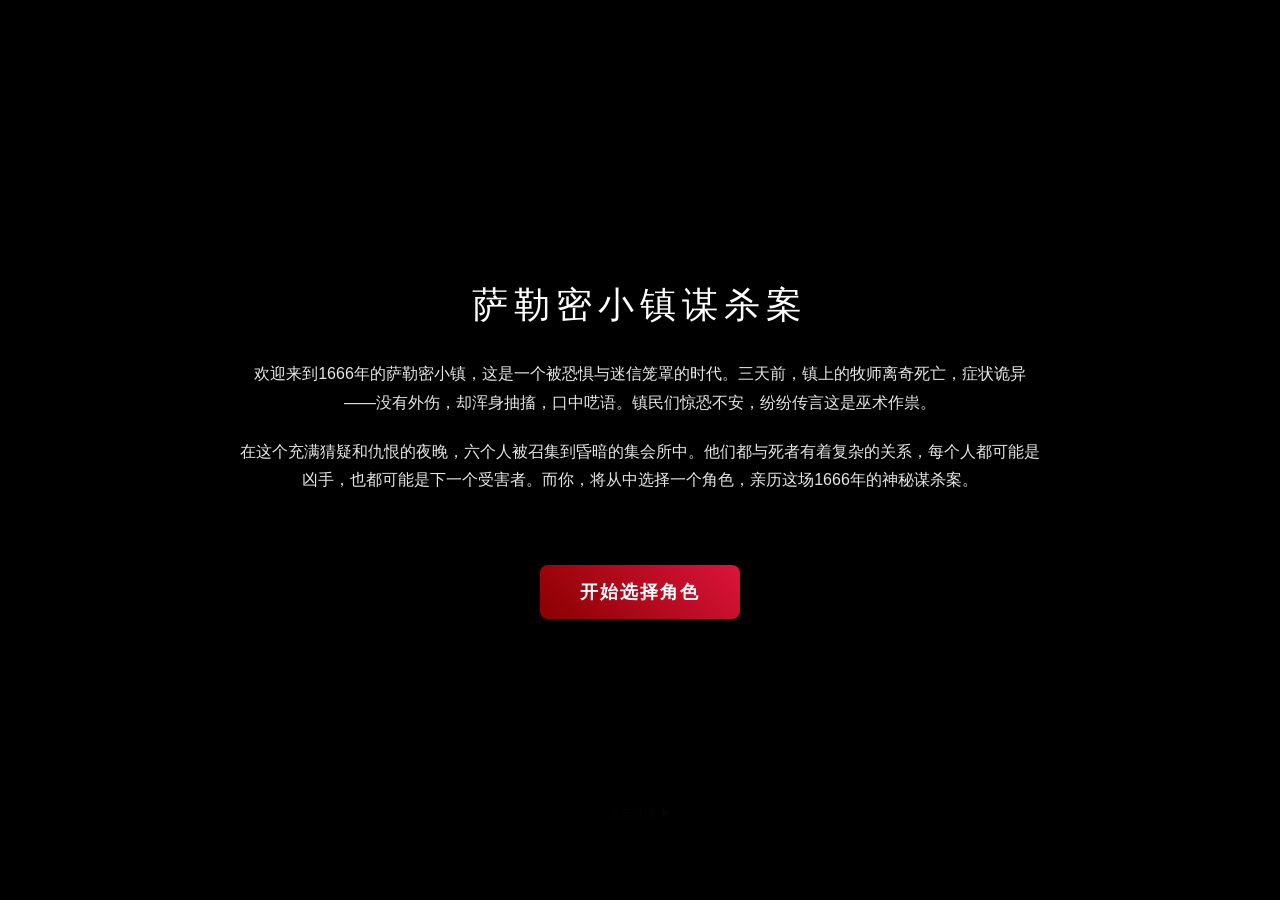
<file: index.html>
<!DOCTYPE html>
<html lang="zh-CN">
<head>
    <meta charset="UTF-8">
    <meta name="viewport" content="width=device-width, initial-scale=1.0, maximum-scale=1.0, user-scalable=no">
    <title>萨勒密小镇谋杀案 - 完整版AVG</title>
    <link rel="stylesheet" href="style_cinema.css">
</head>
<body>
    <div id="game-container">
        <!-- 背景层 -->
        <div id="background" class="background-layer"></div>
        
        <!-- 电影黑边效果 -->
        
        <!-- 章节标题 -->
        <div id="chapter-title" class="chapter-title"></div>
        
        <!-- 背包按钮 -->
        <button id="backpack-btn" class="backpack-btn" onclick="toggleBackpack(event)">
            <span class="backpack-icon">🎒</span>
            <span id="clue-count" class="clue-count">0</span>
        </button>
        
        <!-- 返回主页按钮 -->
        <button id="home-btn" class="home-btn" onclick="returnToHome()">
            🏠
        </button>
        
        <!-- 返回群聊按钮 - 默认隐藏 -->
        <button id="back-to-main-btn" class="back-to-main-btn" onclick="endPrivateChat()" style="display: none;">
            返回群聊
        </button>
        
        <!-- 角色立绘层 -->
        <div id="character-layer" class="character-layer">
            <div id="character-portrait" class="character-portrait"></div>
        </div>
        
        <!-- 对话框 -->
        <div id="dialogue-box" class="dialogue-box">
            <div id="character-name" class="character-name"></div>
            <div id="dialogue-text" class="dialogue-text"></div>
            <div id="click-hint" class="click-hint">点击继续 ▶</div>
        </div>
        
        <!-- 线索弹窗 -->
        <div id="clue-popup" class="clue-popup hidden">
            <div class="clue-content">
                <h3>发现线索！</h3>
                <h4 id="clue-title"></h4>
                <p id="clue-description"></p>
                <button onclick="closeCluePopup()">收集</button>
            </div>
        </div>
        
        <!-- 背包界面 -->
        <div id="backpack-panel" class="backpack-panel hidden">
            <div class="backpack-content">
                <h2>线索背包</h2>
                <div id="clues-list" class="clues-list"></div>
                <button onclick="closeBackpack()">关闭</button>
            </div>
        </div>
        
        <!-- 场景切换提示 -->
        <div id="scene-transition" class="scene-transition hidden">
            <h2 id="scene-text"></h2>
        </div>
        
        <!-- 开始界面 -->
        <div id="start-screen" class="start-screen">
            <h1>萨勒密小镇谋杀案</h1>
            <p>1666年的神秘事件</p>
            <button onclick="startGame()">开始游戏</button>
        </div>
    </div>
    
    <script src="new_data.js"></script>
    <script src="new_game.js"></script>
</body>
</html>
</file>
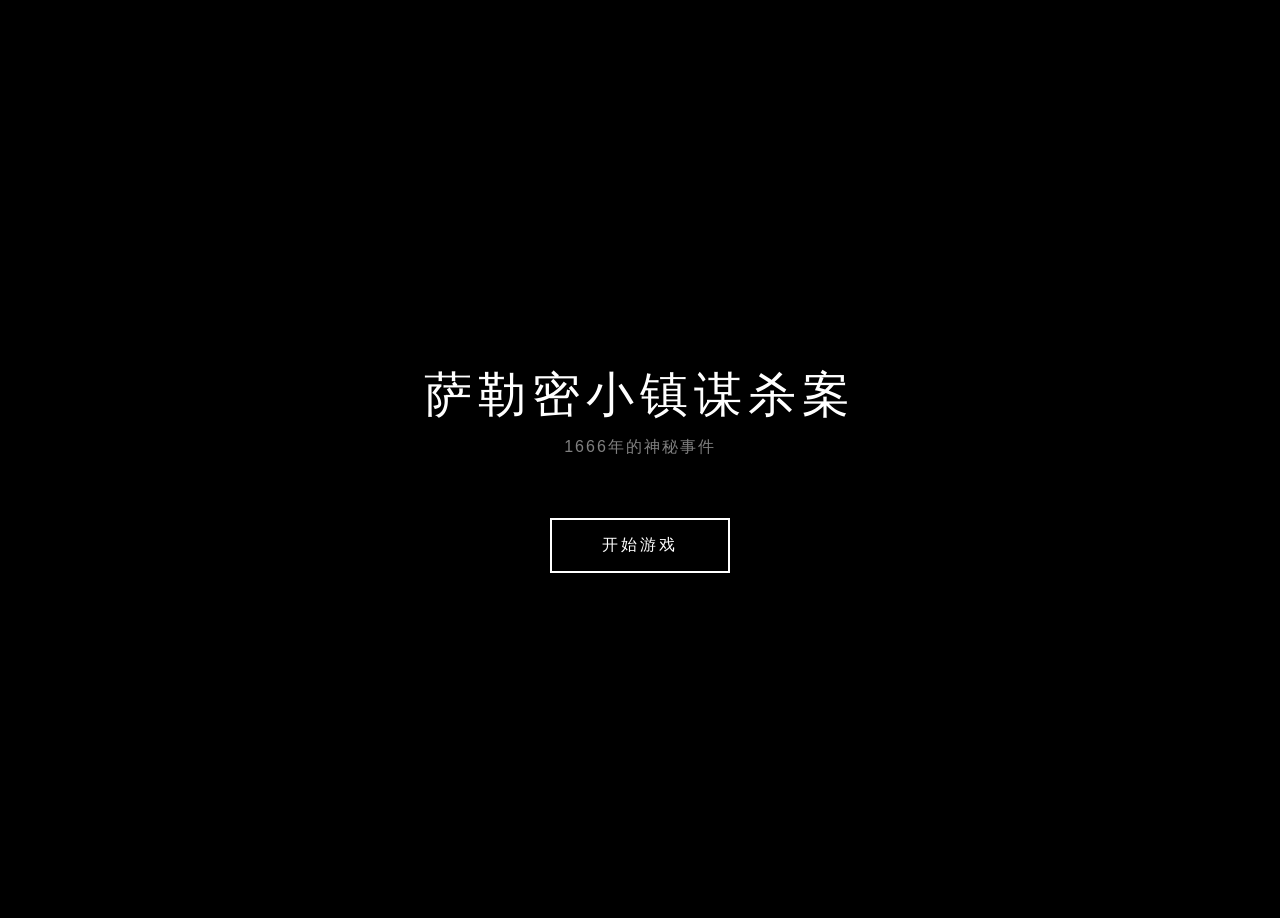
<file: .superdesign/design_iterations/avg_game.html>
y<!DOCTYPE html>
<html lang="zh-CN">
<head>
    <meta charset="UTF-8">
    <meta name="viewport" content="width=device-width, initial-scale=1.0, maximum-scale=1.0, user-scalable=no">
    <title>萨勒密小镇谋杀案 - AVG</title>
    <link rel="stylesheet" href="../../style_cinema.css">
</head>
<body>
    <div id="game-container">
        <!-- 背景层 -->
        <div id="background" class="background-layer"></div>
        
        <!-- 章节标题 -->
        <div id="chapter-title" class="chapter-title"></div>
        
        <!-- 背包按钮 -->
        <button id="backpack-btn" class="backpack-btn">
            <span class="backpack-icon">🎒</span>
            <span id="clue-count" class="clue-count">0</span>
        </button>
        
        <!-- 角色立绘层 -->
        <div id="character-layer" class="character-layer">
            <div id="character-portrait" class="character-portrait"></div>
        </div>
        
        <!-- 对话框 -->
        <div id="dialogue-box" class="dialogue-box">
            <div id="character-name" class="character-name"></div>
            <div id="dialogue-text" class="dialogue-text"></div>
            <div id="click-hint" class="click-hint">点击继续 ▶</div>
        </div>
        
        <!-- 线索弹窗 -->
        <div id="clue-popup" class="clue-popup hidden">
            <div class="clue-content">
                <h3>发现线索！</h3>
                <h4 id="clue-title"></h4>
                <p id="clue-description"></p>
                <button onclick="closeCluePopup()">收集</button>
            </div>
        </div>
        
        <!-- 背包界面 -->
        <div id="backpack-panel" class="backpack-panel hidden">
            <div class="backpack-content">
                <h2>线索背包</h2>
                <div id="clues-list" class="clues-list"></div>
                <button onclick="closeBackpack()">关闭</button>
            </div>
        </div>
        
        <!-- 场景切换提示 -->
        <div id="scene-transition" class="scene-transition hidden">
            <h2 id="scene-text"></h2>
        </div>
        
        <!-- 开始界面 -->
        <div id="start-screen" class="start-screen">
            <h1>萨勒密小镇谋杀案</h1>
            <p>1666年的神秘事件</p>
            <button onclick="startGame()">开始游戏</button>
        </div>
    </div>
    
    <script src="../../data.js"></script>
    <script src="../../game.js"></script>
</body>
</html>
</file>
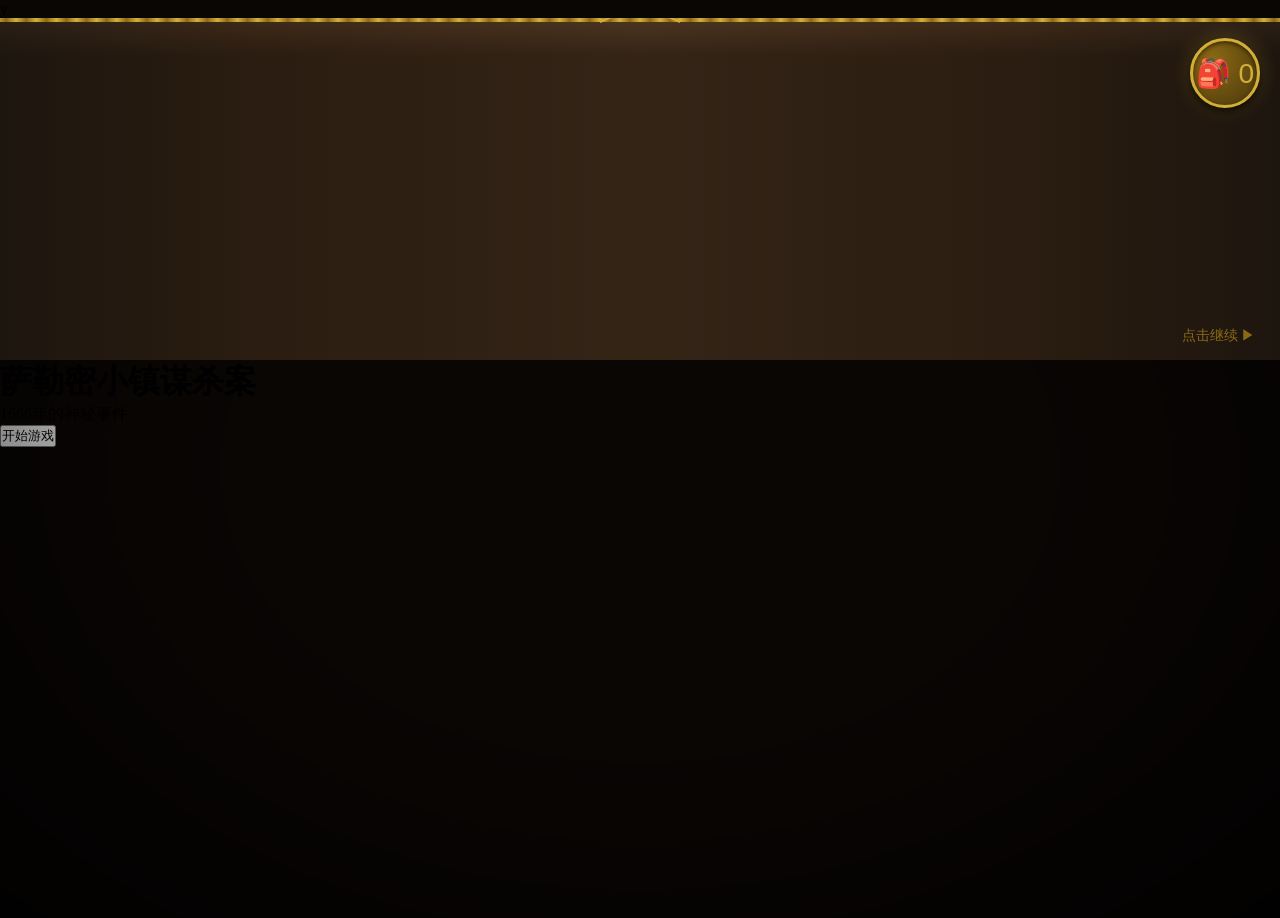
<file: .superdesign/design_iterations/gothic_style.html>
y<!DOCTYPE html>
<html lang="zh-CN">
<head>
    <meta charset="UTF-8">
    <meta name="viewport" content="width=device-width, initial-scale=1.0, maximum-scale=1.0, user-scalable=no">
    <title>萨勒密小镇谋杀案 - AVG</title>
    <link rel="stylesheet" href="../../style_gothic.css">
</head>
<body>
    <div id="game-container">
        <!-- 背景层 -->
        <div id="background" class="background-layer"></div>
        
        <!-- 章节标题 -->
        <div id="chapter-title" class="chapter-title"></div>
        
        <!-- 背包按钮 -->
        <button id="backpack-btn" class="backpack-btn">
            <span class="backpack-icon">🎒</span>
            <span id="clue-count" class="clue-count">0</span>
        </button>
        
        <!-- 角色立绘层 -->
        <div id="character-layer" class="character-layer">
            <div id="character-portrait" class="character-portrait"></div>
        </div>
        
        <!-- 对话框 -->
        <div id="dialogue-box" class="dialogue-box">
            <div id="character-name" class="character-name"></div>
            <div id="dialogue-text" class="dialogue-text"></div>
            <div id="click-hint" class="click-hint">点击继续 ▶</div>
        </div>
        
        <!-- 线索弹窗 -->
        <div id="clue-popup" class="clue-popup hidden">
            <div class="clue-content">
                <h3>发现线索！</h3>
                <h4 id="clue-title"></h4>
                <p id="clue-description"></p>
                <button onclick="closeCluePopup()">收集</button>
            </div>
        </div>
        
        <!-- 背包界面 -->
        <div id="backpack-panel" class="backpack-panel hidden">
            <div class="backpack-content">
                <h2>线索背包</h2>
                <div id="clues-list" class="clues-list"></div>
                <button onclick="closeBackpack()">关闭</button>
            </div>
        </div>
        
        <!-- 场景切换提示 -->
        <div id="scene-transition" class="scene-transition hidden">
            <h2 id="scene-text"></h2>
        </div>
        
        <!-- 开始界面 -->
        <div id="start-screen" class="start-screen">
            <h1>萨勒密小镇谋杀案</h1>
            <p>1666年的神秘事件</p>
            <button onclick="startGame()">开始游戏</button>
        </div>
    </div>
    
    <script src="../../data.js"></script>
    <script src="../../game.js"></script>
</body>
</html>
</file>
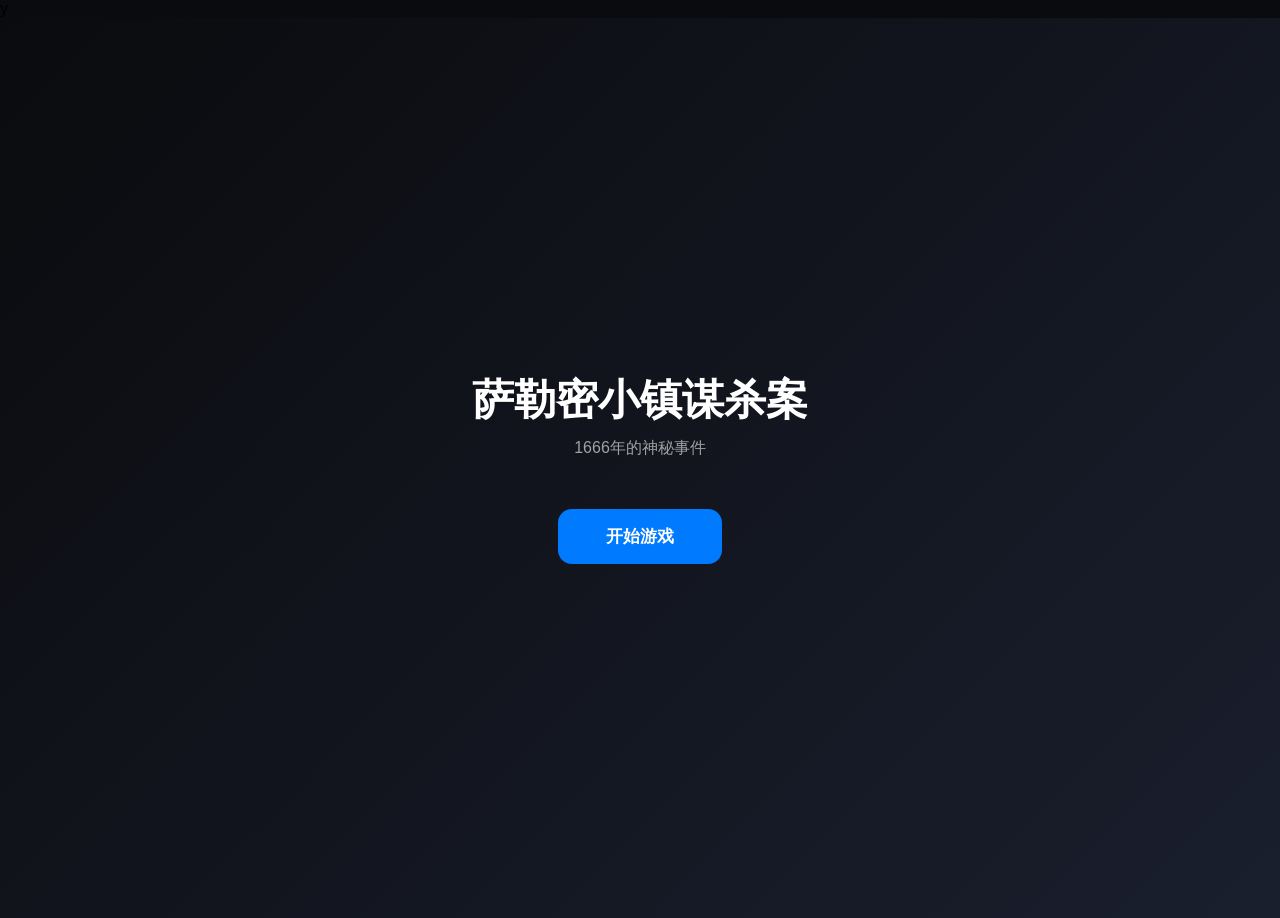
<file: .superdesign/design_iterations/modern_style.html>
y<!DOCTYPE html>
<html lang="zh-CN">
<head>
    <meta charset="UTF-8">
    <meta name="viewport" content="width=device-width, initial-scale=1.0, maximum-scale=1.0, user-scalable=no">
    <title>萨勒密小镇谋杀案 - AVG</title>
    <link rel="stylesheet" href="../../style_modern.css">
</head>
<body>
    <div id="game-container">
        <!-- 背景层 -->
        <div id="background" class="background-layer"></div>
        
        <!-- 章节标题 -->
        <div id="chapter-title" class="chapter-title"></div>
        
        <!-- 背包按钮 -->
        <button id="backpack-btn" class="backpack-btn">
            <span class="backpack-icon">🎒</span>
            <span id="clue-count" class="clue-count">0</span>
        </button>
        
        <!-- 角色立绘层 -->
        <div id="character-layer" class="character-layer">
            <div id="character-portrait" class="character-portrait"></div>
        </div>
        
        <!-- 对话框 -->
        <div id="dialogue-box" class="dialogue-box">
            <div id="character-name" class="character-name"></div>
            <div id="dialogue-text" class="dialogue-text"></div>
            <div id="click-hint" class="click-hint">点击继续 ▶</div>
        </div>
        
        <!-- 线索弹窗 -->
        <div id="clue-popup" class="clue-popup hidden">
            <div class="clue-content">
                <h3>发现线索！</h3>
                <h4 id="clue-title"></h4>
                <p id="clue-description"></p>
                <button onclick="closeCluePopup()">收集</button>
            </div>
        </div>
        
        <!-- 背包界面 -->
        <div id="backpack-panel" class="backpack-panel hidden">
            <div class="backpack-content">
                <h2>线索背包</h2>
                <div id="clues-list" class="clues-list"></div>
                <button onclick="closeBackpack()">关闭</button>
            </div>
        </div>
        
        <!-- 场景切换提示 -->
        <div id="scene-transition" class="scene-transition hidden">
            <h2 id="scene-text"></h2>
        </div>
        
        <!-- 开始界面 -->
        <div id="start-screen" class="start-screen">
            <h1>萨勒密小镇谋杀案</h1>
            <p>1666年的神秘事件</p>
            <button onclick="startGame()">开始游戏</button>
        </div>
    </div>
    
    <script src="../../data.js"></script>
    <script src="../../game.js"></script>
</body>
</html>
</file>
<file: style_cinema.css>
/* 电影质感风格 - 沉浸式剧情体验 */

* {
    margin: 0;
    padding: 0;
    box-sizing: border-box;
}

body {
    font-family: 'Helvetica Neue', Arial, sans-serif;
    overflow: hidden;
    background: #000;
    touch-action: none;
    user-select: none;
}

#game-container {
    width: 100vw;
    height: 100vh;
    position: relative;
    overflow: hidden;
    background: #000;
}

/* 电影黑边效果 */
#game-container::before,
#game-container::after {
    content: '';
    position: absolute;
    left: 0;
    right: 0;
    height: 8%;
    background: #000;
    z-index: 5;
}

#game-container::before { top: 0; }
#game-container::after { bottom: 0; }

/* 背景层 - 电影色调 */
.background-layer {
    position: absolute;
    width: 100%;
    height: 100%;
    filter: contrast(1.1) saturate(1.2) brightness(0.9);
}

/* 景深模糊效果 */
.background-layer::after {
    content: '';
    position: absolute;
    top: 0;
    left: 0;
    right: 0;
    bottom: 0;
    background: linear-gradient(180deg, 
        rgba(0,0,0,0.3) 0%, 
        rgba(0,0,0,0) 50%, 
        rgba(0,0,0,0.5) 100%);
    pointer-events: none;
}

/* 章节标题 - 电影字幕风格 */
.chapter-title {
    position: absolute;
    top: 10%;
    left: 50%;
    transform: translateX(-50%);
    color: #fff;
    font-size: 16px;
    font-weight: 300;
    letter-spacing: 4px;
    text-transform: uppercase;
    z-index: 10;
    opacity: 0;
    animation: titleFadeIn 3s forwards;
}

@keyframes titleFadeIn {
    0% { opacity: 0; letter-spacing: 8px; }
    100% { opacity: 0.8; letter-spacing: 4px; }
}

/* UI按钮组 - 最小化设计 */
.backpack-btn {
    position: absolute;
    top: 10%;
    right: 30px;
    width: 40px;
    height: 40px;
    border-radius: 50%;
    background: rgba(255,255,255,0.1);
    border: 1px solid rgba(255,255,255,0.2);
    color: rgba(255,255,255,0.7);
    font-size: 18px;
    cursor: pointer;
    z-index: 20;
    transition: all 0.3s;
    opacity: 0.6;
}

.backpack-btn:hover {
    opacity: 1;
    background: rgba(255,255,255,0.2);
}

/* 返回主页按钮 - 与其他按钮排成一列，放在最下方 */
.home-btn {
    position: absolute;
    top: calc(10% + 180px); /* 在私聊按钮下方 */
    right: 30px;
    width: 40px;
    height: 40px;
    border-radius: 50%;
    background: rgba(255,255,255,0.1);
    border: 1px solid rgba(255,255,255,0.2);
    color: rgba(255,255,255,0.7);
    font-size: 18px;
    cursor: pointer;
    z-index: 20;
    transition: all 0.3s;
    opacity: 0.6;
}

.home-btn:hover {
    opacity: 1;
    background: rgba(255,255,255,0.2);
}

/* 返回群聊按钮 - 在私聊界面显示，左上角 */
.back-to-main-btn {
    position: absolute;
    top: 10%;
    left: 30px;
    padding: 10px 20px;
    border-radius: 25px;
    background: rgba(255,255,255,0.15);
    border: 1px solid rgba(255,255,255,0.3);
    color: #fff;
    font-size: 14px;
    cursor: pointer;
    z-index: 25;
    transition: all 0.3s;
    opacity: 0.8;
    font-weight: 500;
}

.back-to-main-btn:hover {
    opacity: 1;
    background: rgba(255,255,255,0.25);
    transform: translateY(-1px);
}

.ui-button {
    position: absolute;
    right: 30px;
    width: 40px;
    height: 40px;
    border-radius: 50%;
    background: rgba(255,255,255,0.1);
    border: 1px solid rgba(255,255,255,0.2);
    color: rgba(255,255,255,0.7);
    font-size: 18px;
    cursor: pointer;
    z-index: 20;
    transition: all 0.3s;
    opacity: 0.6;
}

.ui-button:hover {
    opacity: 1;
    background: rgba(255,255,255,0.2);
}

#character-info-btn {
    top: calc(10% + 60px);
}

#private-chat-btn {
    top: calc(10% + 120px);
}

.clue-count {
    position: absolute;
    top: -2px;
    right: -2px;
    background: #e74c3c;
    color: white;
    border-radius: 50%;
    width: 16px;
    height: 16px;
    font-size: 10px;
    display: flex;
    align-items: center;
    justify-content: center;
}

/* 角色立绘层 - 电影镜头感 */
.character-layer {
    position: absolute;
    width: 100%;
    height: 100%;
    top: 0;
    display: flex;
    justify-content: flex-end;
    align-items: center;
    padding-right: 0; /* 移除右侧间距，让图片贴右对齐 */
}

.character-portrait {
    width: 320px;
    height: 480px;
    filter: 
        drop-shadow(-20px 0 40px rgba(0,0,0,0.8))
        contrast(1.1)
        brightness(0.95);
    opacity: 0;
    animation: characterSlideIn 0.6s ease-out forwards; /* 加快动画速度 */
    animation-delay: 0.2s; /* 减少延迟 */
    border-radius: 8px;
    overflow: hidden;
}

@keyframes characterSlideIn {
    0% {
        opacity: 0;
        transform: translateX(50px) scale(0.98); /* 减小滑动距离 */
        filter: 
            drop-shadow(-20px 0 40px rgba(0,0,0,0.8))
            contrast(1.1)
            brightness(0.95)
            blur(1px); /* 减少模糊程度 */
    }
    100% {
        opacity: 1;
        transform: translateX(0) scale(1);
        filter: 
            drop-shadow(-20px 0 40px rgba(0,0,0,0.8))
            contrast(1.1)
            brightness(0.95)
            blur(0);
    }
}

/* 对话框 - 电影字幕样式 */
.dialogue-box {
    position: absolute;
    bottom: 12%;
    left: 5%;
    right: 5%;
    background: none;
    padding: 0;
    color: white;
    text-align: center;
}

.character-name {
    display: inline-block;
    font-size: 14px;
    color: rgba(255,255,255,0.7);
    margin-bottom: 10px;
    font-weight: 300;
    letter-spacing: 2px;
    text-transform: uppercase;
    opacity: 0;
    animation: fadeInUp 0.6s forwards;
}

.dialogue-text {
    font-size: 22px;
    line-height: 1.6;
    color: #fff;
    text-shadow: 
        2px 2px 4px rgba(0,0,0,0.9),
        -2px -2px 4px rgba(0,0,0,0.9),
        2px -2px 4px rgba(0,0,0,0.9),
        -2px 2px 4px rgba(0,0,0,0.9);
    font-weight: 400;
    max-width: 800px;
    margin: 0 auto;
    opacity: 0;
    animation: fadeInUp 0.8s forwards;
    animation-delay: 0.2s;
}

@keyframes fadeInUp {
    from {
        opacity: 0;
        transform: translateY(20px);
    }
    to {
        opacity: 1;
        transform: translateY(0);
    }
}

@keyframes fadeOut {
    from {
        opacity: 1;
    }
    to {
        opacity: 0;
    }
}

.click-hint {
    position: absolute;
    bottom: -30px;
    right: 50%;
    transform: translateX(50%);
    color: rgba(255,255,255,0.3);
    font-size: 12px;
    animation: pulse 3s infinite;
}

@keyframes pulse {
    0%, 100% { opacity: 0.2; }
    50% { opacity: 0.5; }
}

/* 线索弹窗 - 全屏焦点效果 */
.clue-popup {
    position: absolute;
    top: 0;
    left: 0;
    right: 0;
    bottom: 0;
    background: rgba(0,0,0,0.95);
    display: flex;
    align-items: center;
    justify-content: center;
    z-index: 100;
}

.clue-content {
    text-align: center;
    color: white;
    animation: zoomIn 0.5s cubic-bezier(0.68, -0.55, 0.265, 1.55);
}

@keyframes zoomIn {
    from {
        opacity: 0;
        transform: scale(0.8);
    }
    to {
        opacity: 1;
        transform: scale(1);
    }
}

.clue-content h3 {
    color: #e74c3c;
    margin-bottom: 20px;
    font-size: 18px;
    font-weight: 300;
    letter-spacing: 3px;
    text-transform: uppercase;
}

.clue-content h4 {
    color: #fff;
    margin-bottom: 15px;
    font-size: 32px;
    font-weight: 600;
}

.clue-content p {
    margin-bottom: 40px;
    line-height: 1.8;
    color: rgba(255,255,255,0.8);
    font-size: 18px;
    max-width: 600px;
}

.clue-content button {
    background: transparent;
    color: white;
    border: 2px solid white;
    padding: 12px 40px;
    font-size: 14px;
    letter-spacing: 2px;
    text-transform: uppercase;
    cursor: pointer;
    transition: all 0.3s;
}

.clue-content button:hover {
    background: white;
    color: #000;
}

/* 场景切换 - 电影转场 */
.scene-transition {
    position: absolute;
    top: 0;
    left: 0;
    right: 0;
    bottom: 0;
    background: #000;
    display: flex;
    align-items: center;
    justify-content: center;
    z-index: 80;
}

.scene-transition h2 {
    color: #fff;
    font-size: 32px;
    font-weight: 300;
    letter-spacing: 8px;
    text-transform: uppercase;
    opacity: 0;
    animation: sceneFade 2.5s ease-in-out;
}

@keyframes sceneFade {
    0% { opacity: 0; letter-spacing: 12px; }
    50% { opacity: 1; letter-spacing: 8px; }
    100% { opacity: 0; letter-spacing: 4px; }
}

/* 背包界面 - 全屏遮罩 */
.backpack-panel {
    position: absolute;
    top: 0;
    left: 0;
    right: 0;
    bottom: 0;
    background: rgba(0,0,0,0.98);
    display: flex;
    align-items: center;
    justify-content: center;
    z-index: 90;
}

.backpack-content {
    max-width: 1000px;
    width: 90%;
    color: white;
}

.backpack-content h2 {
    color: #e74c3c;
    margin-bottom: 40px;
    text-align: center;
    font-size: 28px;
    font-weight: 300;
    letter-spacing: 4px;
    text-transform: uppercase;
}

.clues-list {
    display: grid;
    grid-template-columns: repeat(auto-fill, minmax(300px, 1fr));
    gap: 20px;
    margin-bottom: 40px;
}

.clue-item {
    background: rgba(255,255,255,0.05);
    border: 1px solid rgba(255,255,255,0.1);
    padding: 25px;
    transition: all 0.3s;
}

.clue-item:hover {
    background: rgba(255,255,255,0.08);
    transform: scale(1.02);
}

.clue-item h4 {
    color: #e74c3c;
    margin-bottom: 10px;
    font-size: 18px;
    font-weight: 400;
}

.clue-item p {
    color: rgba(255,255,255,0.7);
    font-size: 14px;
    line-height: 1.6;
}

.backpack-content button {
    display: block;
    margin: 0 auto;
    background: transparent;
    color: white;
    border: 1px solid rgba(255,255,255,0.3);
    padding: 12px 40px;
    font-size: 14px;
    letter-spacing: 2px;
    text-transform: uppercase;
    cursor: pointer;
    transition: all 0.3s;
}

.backpack-content button:hover {
    border-color: white;
    background: rgba(255,255,255,0.1);
}

/* 开始界面 - 电影海报风格 */
.start-screen {
    position: absolute;
    top: 0;
    left: 0;
    right: 0;
    bottom: 0;
    background: #000;
    display: flex;
    flex-direction: column;
    align-items: center;
    justify-content: center;
    z-index: 200;
}

.start-screen h1 {
    color: white;
    font-size: 48px;
    font-weight: 300;
    margin-bottom: 10px;
    letter-spacing: 6px;
    text-transform: uppercase;
    animation: titleGlow 3s ease-in-out infinite;
}

@keyframes titleGlow {
    0%, 100% { opacity: 0.8; }
    50% { opacity: 1; text-shadow: 0 0 20px rgba(255,255,255,0.5); }
}

.start-screen p {
    font-size: 16px;
    margin-bottom: 60px;
    color: rgba(255,255,255,0.5);
    letter-spacing: 2px;
}

.start-screen button {
    background: transparent;
    color: white;
    border: 2px solid white;
    padding: 15px 50px;
    font-size: 16px;
    letter-spacing: 3px;
    text-transform: uppercase;
    cursor: pointer;
    transition: all 0.4s;
}

.start-screen button:hover {
    background: white;
    color: #000;
    transform: scale(1.05);
}

/* 角色选择界面 */
.character-selection {
    position: absolute;
    top: 0;
    left: 0;
    right: 0;
    bottom: 0;
    background: rgba(0,0,0,0.95);
    display: flex;
    align-items: center;
    justify-content: center;
    z-index: 200;
}

.selection-content {
    max-width: 1200px;
    width: 90%;
    text-align: center;
    color: white;
}

.selection-content h1 {
    font-size: 36px;
    margin-bottom: 30px;
    font-weight: 300;
    letter-spacing: 6px;
    color: #fff;
}

.game-intro {
    text-align: center;
    color: rgba(255,255,255,0.9);
    margin-bottom: 40px;
    max-width: 800px;
    margin-left: auto;
    margin-right: auto;
    line-height: 1.8;
    font-size: 16px;
}

.game-intro p {
    margin-bottom: 20px;
}

.selection-content h2 {
    font-size: 28px;
    margin-bottom: 40px;
    font-weight: 300;
    letter-spacing: 4px;
    color: #fff;
}

.characters-grid {
    display: grid;
    grid-template-columns: repeat(auto-fit, minmax(300px, 1fr));
    gap: 30px;
    margin-bottom: 40px;
    max-height: 70vh;
    overflow-y: auto;
    padding: 0 20px;
}

/* 手机适配 */
@media (max-width: 768px) {
    .characters-grid {
        grid-template-columns: repeat(auto-fit, minmax(250px, 1fr));
        gap: 15px;
        padding: 0 10px;
    }
}

@media (max-width: 480px) {
    .characters-grid {
        grid-template-columns: 1fr 1fr;
        gap: 10px;
        padding: 0 5px;
    }
}

.character-card {
    background: rgba(255,255,255,0.05);
    border: 1px solid rgba(255,255,255,0.1);
    padding: 30px;
    cursor: pointer;
    transition: all 0.3s;
    text-align: center;
}

.character-card:hover {
    background: rgba(255,255,255,0.1);
    transform: scale(1.02);
    border-color: rgba(255,255,255,0.3);
}

.character-card .character-portrait {
    width: 120px;
    height: 150px;
    margin: 0 auto 20px;
    background-size: contain;
    background-position: center;
    background-repeat: no-repeat;
    border-radius: 8px;
}

.character-card h3 {
    font-size: 24px;
    margin-bottom: 10px;
    color: #fff;
}

.character-role {
    color: #e74c3c;
    font-size: 16px;
    margin-bottom: 15px;
    font-weight: 600;
}

.character-desc {
    color: rgba(255,255,255,0.7);
    font-size: 14px;
    line-height: 1.5;
}

/* 介绍确认按钮 */
.intro-confirm-btn {
    background: linear-gradient(45deg, #8b0000, #dc143c);
    color: white;
    border: none;
    padding: 15px 40px;
    font-size: 18px;
    font-weight: 600;
    border-radius: 8px;
    cursor: pointer;
    transition: all 0.3s;
    margin-top: 30px;
    letter-spacing: 2px;
}

.intro-confirm-btn:hover {
    background: linear-gradient(45deg, #dc143c, #8b0000);
    transform: scale(1.05);
    box-shadow: 0 8px 25px rgba(220, 20, 60, 0.4);
}

/* 角色卡手机适配 */
@media (max-width: 480px) {
    .character-card {
        padding: 15px;
    }
    
    .character-card .character-portrait {
        width: 80px;
        height: 100px;
        margin-bottom: 15px;
    }
    
    .character-card h3 {
        font-size: 18px;
        margin-bottom: 8px;
    }
    
    .character-role {
        font-size: 14px;
        margin-bottom: 10px;
    }
    
    .character-desc {
        font-size: 12px;
        line-height: 1.4;
    }
    
    .intro-confirm-btn {
        padding: 12px 30px;
        font-size: 16px;
    }
}

/* 角色信息弹窗 */
.character-info-popup {
    position: absolute;
    top: 0;
    left: 0;
    right: 0;
    bottom: 0;
    background: rgba(0,0,0,0.9);
    display: flex;
    align-items: center;
    justify-content: center;
    z-index: 150;
}

.character-info-popup .popup-content {
    background: rgba(20,20,30,0.95);
    border: 1px solid rgba(255,255,255,0.2);
    padding: 30px;
    max-width: 600px;
    max-height: 80vh;
    overflow-y: auto;
    text-align: left;
    color: white;
    border-radius: 8px;
}

.character-info-popup .character-portrait {
    width: 120px;
    height: 160px;
    margin: 0 auto 20px;
    background-size: contain;
    background-position: center;
    background-repeat: no-repeat;
    border-radius: 8px;
}

.character-info-popup h2 {
    text-align: center;
    margin-bottom: 10px;
    color: #e74c3c;
}

.character-info-popup .character-age {
    text-align: center;
    color: rgba(255,255,255,0.7);
    margin-bottom: 25px;
}

.character-info-popup .character-section {
    margin-bottom: 20px;
    padding: 15px;
    background: rgba(255,255,255,0.05);
    border-radius: 5px;
    border-left: 3px solid #e74c3c;
}

.character-info-popup .character-section h4 {
    margin: 0 0 10px 0;
    color: #fff;
    font-size: 16px;
}

.character-info-popup .character-section p {
    margin: 0;
    line-height: 1.6;
    color: rgba(255,255,255,0.9);
}

.character-info-popup .character-section ul {
    margin: 0;
    padding-left: 20px;
}

.character-info-popup .character-section li {
    color: rgba(255,255,255,0.9);
    margin-bottom: 5px;
}

/* 私聊系统样式 */
.chat-prompt {
    position: absolute;
    bottom: 45%;
    left: 50%;
    transform: translateX(-50%);
    background: rgba(0,0,0,0.8);
    padding: 15px 30px;
    border-radius: 20px;
    color: white;
    font-size: 16px;
    z-index: 30;
    animation: fadeInUp 0.5s ease-out;
}

.private-chat-popup {
    position: absolute;
    top: 0;
    left: 0;
    right: 0;
    bottom: 0;
    background: rgba(0,0,0,0.9);
    display: flex;
    align-items: center;
    justify-content: center;
    z-index: 120;
}

.chat-popup-content {
    background: rgba(20,20,30,0.95);
    border: 1px solid rgba(255,255,255,0.2);
    padding: 40px;
    max-width: 600px;
    width: 90%;
    text-align: center;
    color: white;
    border-radius: 8px;
}

.chat-popup-content h3 {
    font-size: 24px;
    margin-bottom: 30px;
    color: #e74c3c;
}

.chat-characters {
    display: grid;
    grid-template-columns: repeat(auto-fit, minmax(150px, 1fr));
    gap: 20px;
    margin-bottom: 30px;
}

.chat-character {
    padding: 20px;
    border: 1px solid rgba(255,255,255,0.1);
    cursor: pointer;
    transition: all 0.3s;
    border-radius: 8px;
}

.chat-character:hover {
    background: rgba(255,255,255,0.1);
    border-color: rgba(255,255,255,0.3);
}

.chat-character .char-portrait {
    width: 80px;
    height: 100px;
    margin: 0 auto 10px;
    background-size: contain;
    background-position: center;
    background-repeat: no-repeat;
    border-radius: 4px;
}

.chat-character span {
    display: block;
    font-size: 14px;
    color: rgba(255,255,255,0.8);
}

/* 私聊界面 */
.private-chat-interface {
    position: absolute;
    top: 0;
    left: 0;
    right: 0;
    bottom: 0;
    background: rgba(0,0,0,0.95);
    z-index: 140;
}

.chat-interface-content {
    height: 100%;
    display: flex;
    flex-direction: column;
    color: white;
}

.chat-header {
    padding: 20px;
    border-bottom: 1px solid rgba(255,255,255,0.1);
    display: flex;
    justify-content: space-between;
    align-items: center;
}

.chat-header h3 {
    font-size: 20px;
    color: #e74c3c;
}

.chat-messages {
    flex: 1;
    overflow-y: auto;
    padding: 20px;
}

.chat-message {
    margin-bottom: 20px;
    animation: fadeInUp 0.3s ease-out;
}

.message-sender {
    font-size: 14px;
    color: #e74c3c;
    margin-bottom: 5px;
    font-weight: 600;
}

.message-text {
    background: rgba(255,255,255,0.05);
    padding: 15px;
    border-radius: 8px;
    line-height: 1.6;
    border-left: 3px solid #e74c3c;
}

.chat-controls {
    padding: 20px;
    border-top: 1px solid rgba(255,255,255,0.1);
    text-align: center;
}

.chat-controls button {
    background: #e74c3c;
    color: white;
    border: none;
    padding: 12px 30px;
    border-radius: 6px;
    cursor: pointer;
    font-size: 16px;
    transition: all 0.3s;
}

.chat-controls button:hover {
    background: #c0392b;
}

/* 搜查系统样式 */
.search-popup {
    position: absolute;
    top: 0;
    left: 0;
    right: 0;
    bottom: 0;
    background: rgba(0,0,0,0.9);
    display: flex;
    align-items: center;
    justify-content: center;
    z-index: 110;
}

.search-content {
    background: rgba(20,20,30,0.95);
    border: 1px solid rgba(255,255,255,0.2);
    padding: 40px;
    max-width: 500px;
    width: 90%;
    text-align: center;
    color: white;
    border-radius: 8px;
}

.search-content h3 {
    font-size: 24px;
    margin-bottom: 30px;
    color: #e74c3c;
}

.search-options {
    display: flex;
    flex-direction: column;
    gap: 15px;
    margin-bottom: 30px;
}

.search-option {
    background: rgba(255,255,255,0.05);
    border: 1px solid rgba(255,255,255,0.2);
    color: white;
    padding: 15px;
    border-radius: 6px;
    cursor: pointer;
    transition: all 0.3s;
    font-size: 16px;
}

.search-option:hover {
    background: rgba(255,255,255,0.1);
    border-color: rgba(255,255,255,0.4);
}

/* 通用按钮样式 */
.popup-content button,
.chat-popup-content button,
.search-content button {
    background: transparent;
    color: white;
    border: 1px solid rgba(255,255,255,0.3);
    padding: 12px 30px;
    border-radius: 6px;
    cursor: pointer;
    font-size: 16px;
    transition: all 0.3s;
}

.popup-content button:hover,
.chat-popup-content button:hover,
.search-content button:hover {
    background: rgba(255,255,255,0.1);
    border-color: white;
}

/* 隐藏类 */
.hidden {
    display: none !important;
}

/* 移动端优化 */
@media (max-width: 768px) {
    .character-layer {
        padding-right: 0; /* 移动端也贴右对齐 */
    }
    
    .character-portrait {
        width: 240px;
        height: 360px;
    }
    
    .dialogue-text {
        font-size: 18px;
    }
    
    /* 移动端加快动画 */
    .character-portrait {
        animation: characterSlideIn 0.4s ease-out forwards;
        animation-delay: 0.1s;
    }
}
</file>
<file: style_gothic.css>
/* 哥特复古风格 - 1666年历史氛围 */

* {
    margin: 0;
    padding: 0;
    box-sizing: border-box;
}

@import url('https://fonts.googleapis.com/css2?family=Cinzel:wght@400;600&family=Crimson+Text:ital@0;1&display=swap');

body {
    font-family: 'Crimson Text', serif;
    overflow: hidden;
    background: #0a0604;
    touch-action: none;
    user-select: none;
}

#game-container {
    width: 100vw;
    height: 100vh;
    position: relative;
    overflow: hidden;
}

/* 背景层 - 添加暗角效果 */
.background-layer {
    position: absolute;
    width: 100%;
    height: 100%;
    filter: sepia(20%) brightness(0.8);
}

.background-layer::after {
    content: '';
    position: absolute;
    top: 0;
    left: 0;
    right: 0;
    bottom: 0;
    background: radial-gradient(ellipse at center, transparent 40%, rgba(0,0,0,0.8) 100%);
    pointer-events: none;
}

/* 章节标题 - 哥特字体 */
.chapter-title {
    position: absolute;
    top: 20px;
    left: 20px;
    right: 20px;
    color: #d4af37;
    font-family: 'Cinzel', serif;
    font-size: 20px;
    font-weight: 600;
    text-shadow: 3px 3px 6px rgba(0,0,0,0.9);
    letter-spacing: 2px;
    z-index: 10;
}

/* 背包按钮 - 古铜色金属质感 */
.backpack-btn {
    position: absolute;
    top: 20px;
    right: 20px;
    width: 70px;
    height: 70px;
    border-radius: 50%;
    background: radial-gradient(circle at 30% 30%, #8b6914, #4a380c);
    border: 3px solid #d4af37;
    box-shadow: 
        inset 0 2px 4px rgba(0,0,0,0.5),
        0 4px 8px rgba(0,0,0,0.8),
        0 0 20px rgba(212,175,55,0.3);
    color: #d4af37;
    font-size: 28px;
    cursor: pointer;
    z-index: 20;
    transition: all 0.3s;
}

.backpack-btn:hover {
    transform: scale(1.05);
    box-shadow: 
        inset 0 2px 4px rgba(0,0,0,0.5),
        0 4px 12px rgba(0,0,0,0.9),
        0 0 30px rgba(212,175,55,0.5);
}

/* 角色立绘层 */
.character-layer {
    position: absolute;
    width: 100%;
    height: 55%;
    top: 12%;
    display: flex;
    justify-content: center;
    align-items: center;
}

.character-portrait {
    width: 280px;
    height: 400px;
    filter: drop-shadow(0 10px 30px rgba(0,0,0,0.8));
    animation: fadeIn 0.5s ease;
}

/* 对话框 - 羊皮纸质感 */
.dialogue-box {
    position: absolute;
    bottom: 0;
    left: 0;
    right: 0;
    height: 38%;
    background: 
        linear-gradient(180deg, rgba(0,0,0,0) 0%, rgba(0,0,0,0.3) 10%),
        linear-gradient(90deg, 
            #2a1f15 0%, 
            #3d2918 20%, 
            #4a3420 50%, 
            #3d2918 80%, 
            #2a1f15 100%);
    border-top: 4px solid #8b6914;
    border-image: repeating-linear-gradient(
        90deg,
        #d4af37,
        #8b6914 10px,
        #d4af37 20px
    ) 4;
    padding: 25px;
    color: #f4e5c2;
    position: relative;
}

.dialogue-box::before {
    content: '';
    position: absolute;
    top: -20px;
    left: 50%;
    transform: translateX(-50%);
    width: 100px;
    height: 40px;
    background: url('data:image/svg+xml,<svg xmlns="http://www.w3.org/2000/svg" viewBox="0 0 100 40"><path d="M10,20 Q50,0 90,20" stroke="%23d4af37" stroke-width="2" fill="none"/></svg>') no-repeat center;
}

.character-name {
    font-family: 'Cinzel', serif;
    font-size: 24px;
    color: #d4af37;
    margin-bottom: 15px;
    font-weight: 600;
    letter-spacing: 1px;
    text-shadow: 2px 2px 4px rgba(0,0,0,0.8);
}

.dialogue-text {
    font-size: 18px;
    line-height: 1.8;
    min-height: 80px;
    overflow-y: auto;
    padding-right: 10px;
    text-shadow: 1px 1px 2px rgba(0,0,0,0.5);
    font-style: italic;
}

.click-hint {
    position: absolute;
    bottom: 15px;
    right: 25px;
    color: #8b6914;
    font-size: 14px;
    font-family: 'Cinzel', serif;
    animation: pulse 2s infinite;
}

@keyframes pulse {
    0%, 100% { opacity: 0.5; transform: translateX(0); }
    50% { opacity: 1; transform: translateX(5px); }
}

@keyframes fadeIn {
    from { opacity: 0; transform: scale(0.9); }
    to { opacity: 1; transform: scale(1); }
}

/* 线索弹窗 - 古卷轴风格 */
.clue-popup {
    position: absolute;
    top: 0;
    left: 0;
    right: 0;
    bottom: 0;
    background: rgba(0,0,0,0.9);
    display: flex;
    align-items: center;
    justify-content: center;
    z-index: 100;
    backdrop-filter: blur(5px);
}

.clue-content {
    background: 
        linear-gradient(135deg, #3d2918 0%, #2a1f15 100%);
    border: 4px solid #d4af37;
    border-radius: 0;
    padding: 40px;
    max-width: 80%;
    text-align: center;
    color: #f4e5c2;
    box-shadow: 
        0 0 50px rgba(212,175,55,0.3),
        inset 0 0 30px rgba(0,0,0,0.5);
    position: relative;
}

.clue-content::before,
.clue-content::after {
    content: '❦';
    position: absolute;
    color: #d4af37;
    font-size: 30px;
}

.clue-content::before { top: 10px; left: 20px; }
.clue-content::after { bottom: 10px; right: 20px; }

.clue-content h3 {
    font-family: 'Cinzel', serif;
    color: #d4af37;
    margin-bottom: 20px;
    font-size: 28px;
    text-transform: uppercase;
    letter-spacing: 3px;
}

.clue-content button {
    background: linear-gradient(135deg, #8b6914 0%, #d4af37 100%);
    color: #1a0e08;
    border: 2px solid #d4af37;
    padding: 12px 35px;
    font-size: 16px;
    font-family: 'Cinzel', serif;
    font-weight: 600;
    cursor: pointer;
    text-transform: uppercase;
    letter-spacing: 2px;
    box-shadow: 0 4px 10px rgba(0,0,0,0.5);
    transition: all 0.3s;
}

.clue-content button:hover {
    transform: translateY(-2px);
    box-shadow: 0 6px 15px rgba(0,0,0,0.7);
}

/* 隐藏类 */
.hidden {
    display: none !important;
}
</file>
<file: style_modern.css>
/* 现代简约风格 - 极简阅读体验 */

* {
    margin: 0;
    padding: 0;
    box-sizing: border-box;
}

body {
    font-family: -apple-system, BlinkMacSystemFont, 'Segoe UI', 'Roboto', sans-serif;
    overflow: hidden;
    background: #0a0b0e;
    touch-action: none;
    user-select: none;
}

#game-container {
    width: 100vw;
    height: 100vh;
    position: relative;
    overflow: hidden;
    background: #0a0b0e;
}

/* 背景层 - 模糊处理 */
.background-layer {
    position: absolute;
    width: 100%;
    height: 100%;
    filter: blur(3px) brightness(0.4);
    transform: scale(1.1);
}

/* 章节标题 - 极简设计 */
.chapter-title {
    position: absolute;
    top: 30px;
    left: 30px;
    color: rgba(255,255,255,0.9);
    font-size: 14px;
    font-weight: 500;
    letter-spacing: 1px;
    text-transform: uppercase;
    z-index: 10;
}

/* 背包按钮 - 扁平化设计 */
.backpack-btn {
    position: absolute;
    top: 25px;
    right: 25px;
    width: 48px;
    height: 48px;
    border-radius: 12px;
    background: rgba(255,255,255,0.1);
    backdrop-filter: blur(10px);
    border: 1px solid rgba(255,255,255,0.2);
    color: #fff;
    font-size: 20px;
    cursor: pointer;
    z-index: 20;
    transition: all 0.2s cubic-bezier(0.4, 0, 0.2, 1);
    display: flex;
    align-items: center;
    justify-content: center;
}

.backpack-btn:hover {
    background: rgba(255,255,255,0.15);
    transform: scale(1.05);
}

.backpack-btn:active {
    transform: scale(0.98);
}

.clue-count {
    position: absolute;
    top: -4px;
    right: -4px;
    background: #007AFF;
    color: white;
    border-radius: 10px;
    min-width: 20px;
    height: 20px;
    font-size: 11px;
    font-weight: 600;
    display: flex;
    align-items: center;
    justify-content: center;
    padding: 0 6px;
}

/* 角色立绘层 */
.character-layer {
    position: absolute;
    width: 100%;
    height: 50%;
    top: 15%;
    display: flex;
    justify-content: center;
    align-items: center;
}

.character-portrait {
    width: 240px;
    height: 360px;
    border-radius: 20px;
    overflow: hidden;
    box-shadow: 0 20px 60px rgba(0,0,0,0.5);
    transition: all 0.4s cubic-bezier(0.4, 0, 0.2, 1);
}

/* 对话框 - 毛玻璃效果 */
.dialogue-box {
    position: absolute;
    bottom: 20px;
    left: 20px;
    right: 20px;
    max-width: 800px;
    margin: 0 auto;
    background: rgba(255,255,255,0.05);
    backdrop-filter: blur(20px) saturate(180%);
    border: 1px solid rgba(255,255,255,0.1);
    border-radius: 20px;
    padding: 25px 30px;
    color: white;
}

.character-name {
    font-size: 13px;
    color: #007AFF;
    margin-bottom: 12px;
    font-weight: 600;
    letter-spacing: 0.5px;
    text-transform: uppercase;
}

.dialogue-text {
    font-size: 17px;
    line-height: 1.7;
    color: rgba(255,255,255,0.95);
    min-height: 60px;
    font-weight: 400;
}

.click-hint {
    position: absolute;
    bottom: 10px;
    right: 20px;
    color: rgba(255,255,255,0.4);
    font-size: 12px;
    animation: fadeInOut 2s infinite;
}

@keyframes fadeInOut {
    0%, 100% { opacity: 0.3; }
    50% { opacity: 0.6; }
}

/* 线索弹窗 - 卡片式设计 */
.clue-popup {
    position: absolute;
    top: 0;
    left: 0;
    right: 0;
    bottom: 0;
    background: rgba(0,0,0,0.8);
    backdrop-filter: blur(10px);
    display: flex;
    align-items: center;
    justify-content: center;
    z-index: 100;
}

.clue-content {
    background: linear-gradient(135deg, #1a1f2e 0%, #0f1419 100%);
    border: 1px solid rgba(255,255,255,0.1);
    border-radius: 24px;
    padding: 40px;
    max-width: 400px;
    width: 90%;
    text-align: center;
    color: white;
    box-shadow: 0 25px 50px rgba(0,0,0,0.5);
}

.clue-content h3 {
    color: #007AFF;
    margin-bottom: 8px;
    font-size: 14px;
    font-weight: 600;
    text-transform: uppercase;
    letter-spacing: 1px;
}

.clue-content h4 {
    color: #fff;
    margin-bottom: 16px;
    font-size: 24px;
    font-weight: 600;
}

.clue-content p {
    margin-bottom: 30px;
    line-height: 1.6;
    color: rgba(255,255,255,0.8);
    font-size: 15px;
}

.clue-content button {
    background: #007AFF;
    color: white;
    border: none;
    padding: 12px 32px;
    font-size: 15px;
    font-weight: 600;
    border-radius: 12px;
    cursor: pointer;
    transition: all 0.2s;
}

.clue-content button:hover {
    background: #0051D5;
    transform: translateY(-1px);
}

.clue-content button:active {
    transform: translateY(0);
}

/* 背包界面 - 侧边栏设计 */
.backpack-panel {
    position: fixed;
    top: 0;
    right: 0;
    width: 380px;
    height: 100%;
    background: rgba(15,20,25,0.98);
    backdrop-filter: blur(20px);
    border-left: 1px solid rgba(255,255,255,0.1);
    transform: translateX(100%);
    transition: transform 0.3s cubic-bezier(0.4, 0, 0.2, 1);
    z-index: 90;
    overflow-y: auto;
}

.backpack-panel:not(.hidden) {
    transform: translateX(0);
}

.backpack-content {
    padding: 30px;
    color: white;
}

.backpack-content h2 {
    color: #007AFF;
    margin-bottom: 30px;
    font-size: 24px;
    font-weight: 600;
}

.clue-item {
    background: rgba(255,255,255,0.05);
    border: 1px solid rgba(255,255,255,0.1);
    border-radius: 12px;
    padding: 20px;
    margin-bottom: 15px;
    transition: all 0.2s;
}

.clue-item:hover {
    background: rgba(255,255,255,0.08);
    transform: translateX(-5px);
}

.clue-item h4 {
    color: #007AFF;
    margin-bottom: 8px;
    font-size: 16px;
    font-weight: 600;
}

.clue-item p {
    color: rgba(255,255,255,0.7);
    font-size: 14px;
    line-height: 1.5;
}

.backpack-content button {
    position: absolute;
    top: 30px;
    right: 30px;
    background: transparent;
    color: rgba(255,255,255,0.5);
    border: 1px solid rgba(255,255,255,0.2);
    width: 32px;
    height: 32px;
    font-size: 18px;
    border-radius: 8px;
    cursor: pointer;
    transition: all 0.2s;
    display: flex;
    align-items: center;
    justify-content: center;
}

.backpack-content button:hover {
    color: white;
    border-color: rgba(255,255,255,0.4);
}

/* 开始界面 */
.start-screen {
    position: absolute;
    top: 0;
    left: 0;
    right: 0;
    bottom: 0;
    background: linear-gradient(135deg, #0a0b0e 0%, #1a1f2e 100%);
    display: flex;
    flex-direction: column;
    align-items: center;
    justify-content: center;
    z-index: 200;
}

.start-screen h1 {
    color: white;
    font-size: 42px;
    font-weight: 700;
    margin-bottom: 10px;
}

.start-screen p {
    font-size: 16px;
    margin-bottom: 50px;
    color: rgba(255,255,255,0.6);
}

.start-screen button {
    background: #007AFF;
    color: white;
    border: none;
    padding: 16px 48px;
    font-size: 17px;
    font-weight: 600;
    border-radius: 14px;
    cursor: pointer;
    transition: all 0.2s;
}

.start-screen button:hover {
    background: #0051D5;
    transform: translateY(-2px);
}

/* 隐藏类 */
.hidden {
    display: none !important;
}

/* 移动端优化 */
@media (max-width: 768px) {
    .backpack-panel {
        width: 100%;
    }
    
    .dialogue-box {
        bottom: 10px;
        left: 10px;
        right: 10px;
    }
}
</file>
